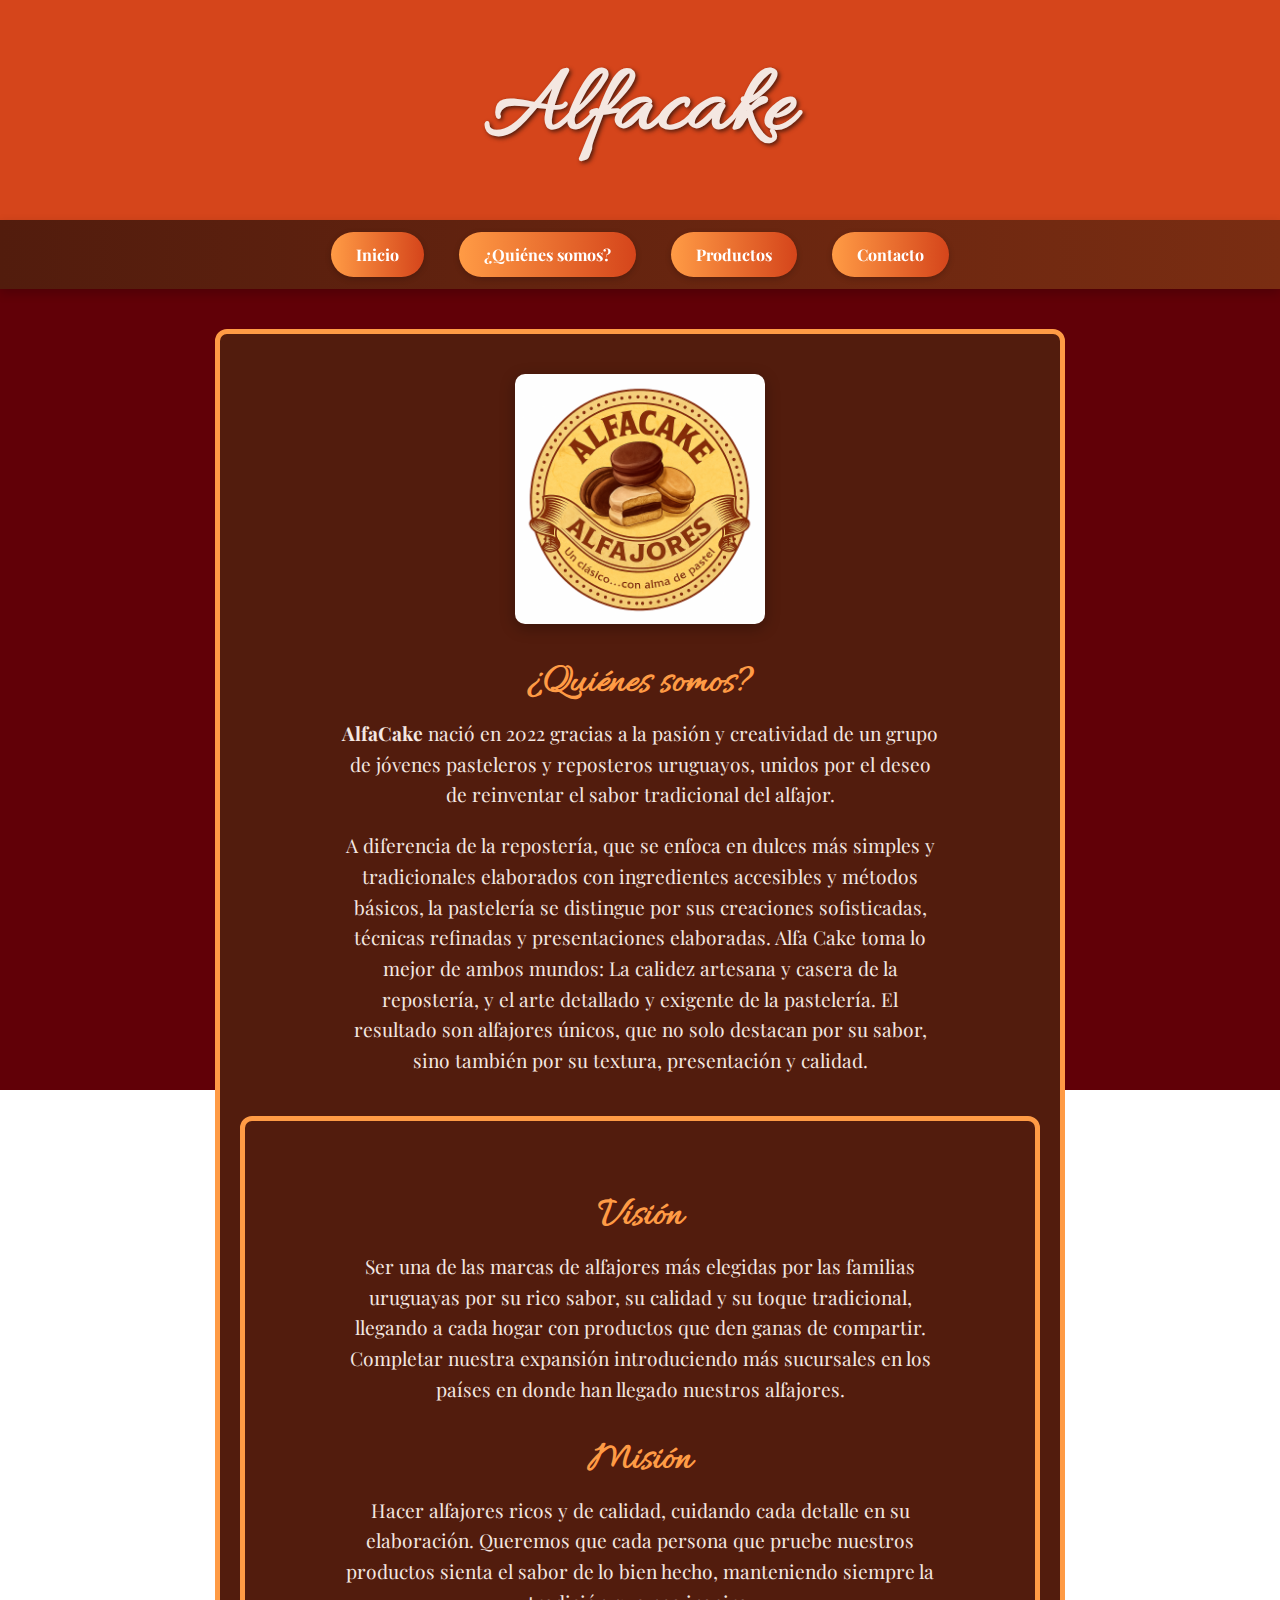
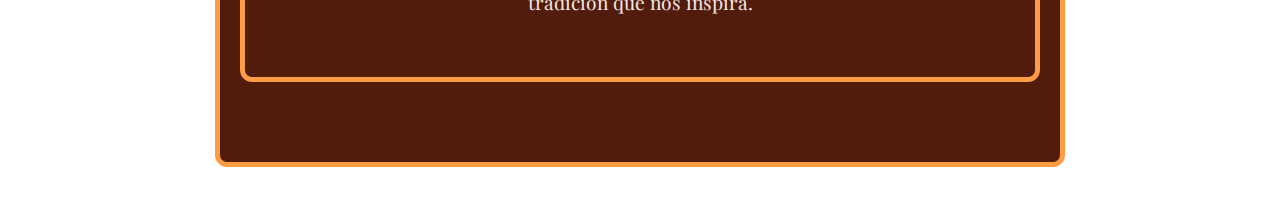
<file: INDEX.HTML>
<!DOCTYPE html>
<html lang="es">
<head>
  <meta charset="UTF-8" />
  <title>Alfacake</title>
  <link rel="stylesheet" type="text/css" href="estilos.css" />
<link href="https://fonts.googleapis.com/css2?family=Playfair+Display&family=Allura&display=swap" rel="stylesheet">

</head>
<body>
  <header>
    <header class="encabezado">
  <h1>Alfacake</h1>
    </header>

  <nav class="barra-nav">
  <ul>
    <li><a href="Inicio.html">Inicio</a></li>
    <li><a href="INDEX.HTML">¿Quiénes somos?</a></li>
    <li><a href="otro.html">Productos</a></li>
    <li><a href="Contacto.html">Contacto</a></li>
  </ul>
</nav>

  <section class="quienes-somos">
    <div class="contenido">
      <img src="LOGO.png" alt="Logo Alfacake">
      <h2>¿Quiénes somos?</h2>
      <p>
      <B>AlfaCake</B> nació en 2022 gracias a la pasión y creatividad de un grupo de jóvenes pasteleros y reposteros uruguayos, unidos por el deseo de reinventar el sabor tradicional del alfajor. 

     
      <P> A diferencia de la repostería, que se enfoca en dulces más simples y tradicionales elaborados con ingredientes accesibles y métodos básicos, la pastelería se distingue por sus creaciones sofisticadas, técnicas refinadas y presentaciones elaboradas. Alfa Cake toma lo mejor de ambos mundos: La calidez artesana y casera de la repostería, y el arte detallado y exigente de la pastelería.
El resultado son alfajores únicos, que no solo destacan por su sabor, sino también por su textura, presentación y calidad.
</P>

    </div>
    <section class="quienes-somos">
  <div class="contenido">
    <h2>Visión</h2>
    <p>
      Ser una de las marcas de alfajores más elegidas por las familias uruguayas por su rico sabor, su calidad y su toque tradicional, llegando a cada hogar con productos que den ganas de compartir. Completar nuestra expansión introduciendo más sucursales en los países en donde han llegado nuestros alfajores.
    </p>
    
    <h2>Misión</h2>
    <p>
      Hacer alfajores ricos y de calidad, cuidando cada detalle en su elaboración. Queremos que cada persona que pruebe nuestros productos sienta el sabor de lo bien hecho, manteniendo siempre la tradición que nos inspira.
    </p>
  </div>
</section>

  </section>

</body>
</html>
</file>
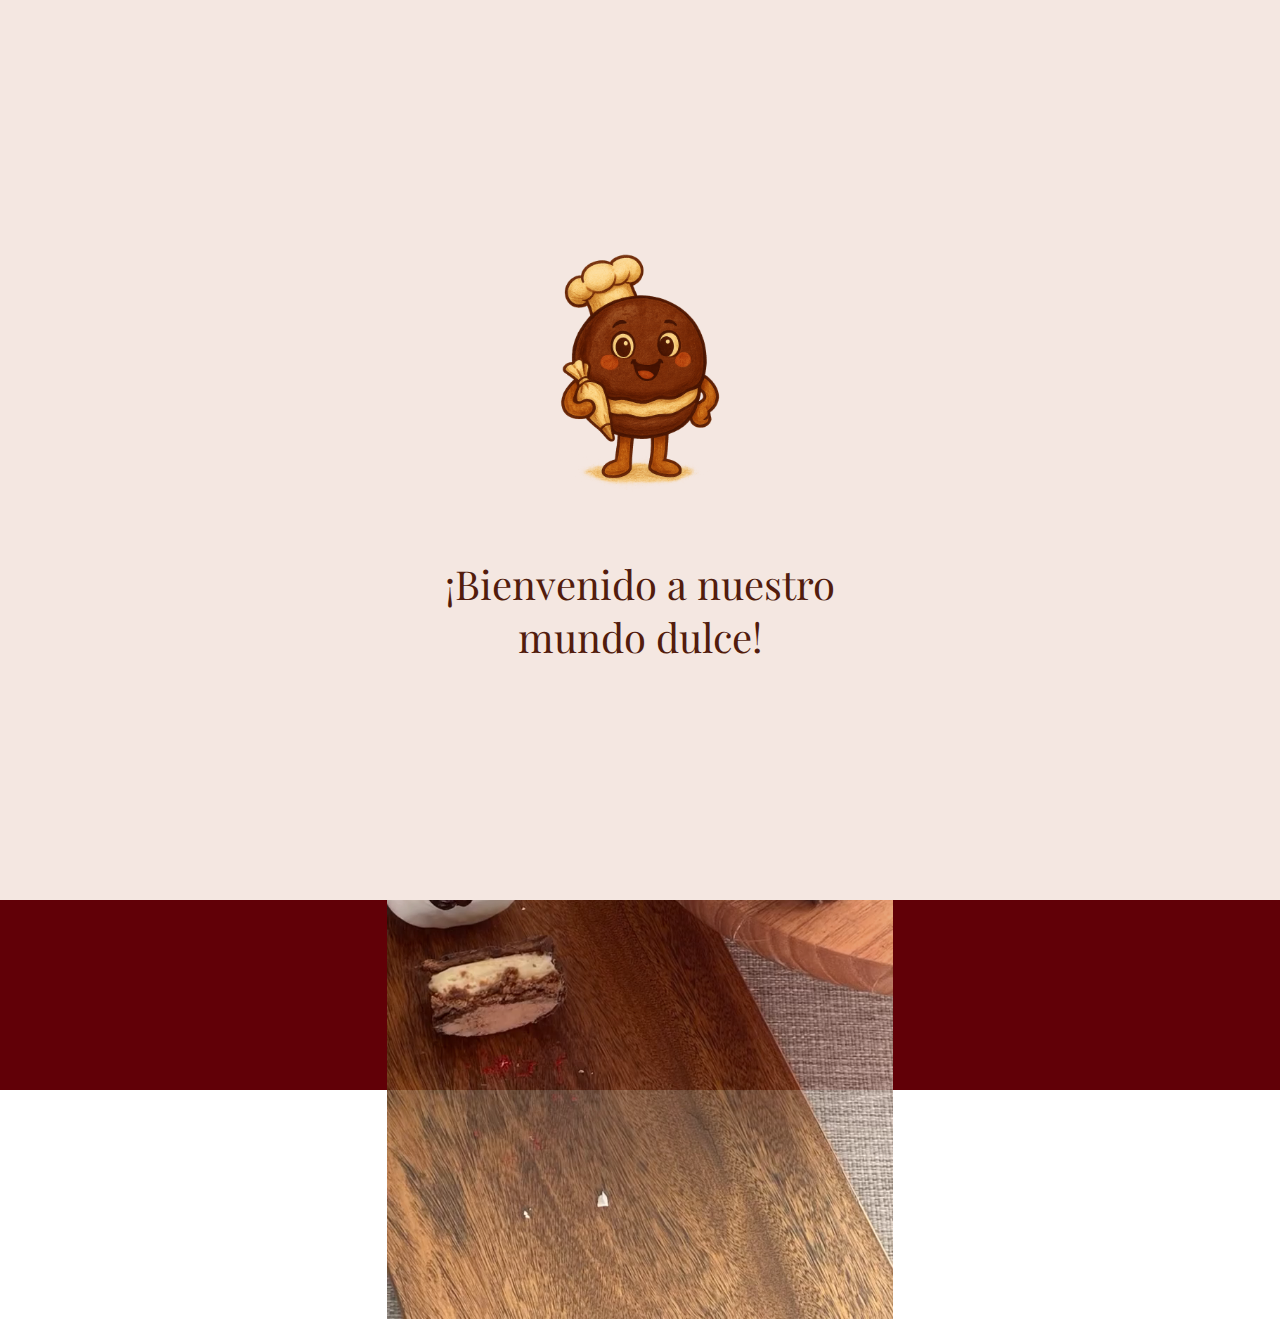
<file: Inicio.html>
<!DOCTYPE html>
<html lang="es">
 <head>
  <meta charset="UTF-8">
  <link rel="icon" href="favicon.ico" type="image/x-icon">

  <title>Productos</title>
  <link href="https://fonts.googleapis.com/css2?family=Allura&display=swap" rel="stylesheet">
  <link href="https://fonts.googleapis.com/css2?family=Playfair+Display&display=swap" rel="stylesheet">
  <link rel="stylesheet" type="text/css" href="inicio.css">
</head>
<div class="bienvenida">

<div class="bienvenida">
  <div class="contenedor-bienvenida">
    <img src="choco.png" alt="Personaje Alfajor" class="personaje-img">
    <div class="mensaje">¡Bienvenido a nuestro mundo dulce!</div>
  </div>
</div>

</div>

<body>

</section>

  <header>
    <header class="encabezado">
  <h1>Bienvenido</h1>
    </header>

  <nav class="barra-nav">
  <ul>
    <li><a href="Inicio.html">Inicio</a></li>
    <li><a href="INDEX.HTML">¿Quiénes somos?</a></li>
    <li><a href="otro.html">Productos</a></li>
    <li><a href="Contacto.html">Contacto</a></li>
  </ul>
</nav>
 <div class="mensaje-inicio">
    Exposición de creatividad
  </div>
 <section class="inicio-video">
  <video autoplay muted loop playsinline id="video-fondo">
    <source src="090.mp4" type="video/mp4">
    Tu navegador no soporta el video.
  </video>
 </video>
  </div>
</section>

</section>
</file>
<file: estilos.css>
body {
  margin: 0;
  font-family: 'Playfair Display', serif;
  background-image: url('Tumblr.jpeg'); /* tu imagen de fondo */
  background-size: cover; /* que cubra toda la pantalla */
  background-position: center;
  background-repeat: no-repeat;
  background-attachment: fixed; /* para que no se mueva al hacer scroll */
}

.encabezado {
  background-color: #D5451B;
  padding: 50px 0;
  text-align: center;
}

.encabezado h1 {
  font-family: 'Allura', cursive;
  font-size: 6rem;
  color: #F4E7E1;
  margin: 0;
  text-shadow: 2px 2px 4px #521C0D;
}

/* Barra de navegación */
.barra-nav {
  background: linear-gradient(to right, #521C0D, #7A2D12);
  box-shadow: 0 4px 10px rgba(0, 0, 0, 0.2);
  padding: 12px 0;
  position: sticky;
  top: 0;
  z-index: 1000;
}

.barra-nav ul {
  list-style: none;
  display: flex;
  justify-content: center;
  margin: 0;
  padding: 0;
  gap: 35px;
}

.barra-nav li {
  position: relative;
}

.barra-nav a {
  display: inline-block;
  background: linear-gradient(90deg, #FF9B45, #D5451B);
  color: white;
  padding: 12px 25px;
  border-radius: 25px;
  text-decoration: none;
  font-weight: bold;
  font-size: 16px;
  font-family: "Playfair Display", serif;
  transition: all 0.3s ease;
  box-shadow: 0 2px 6px rgba(0,0,0,0.2);
}

.barra-nav a:hover {
  background: linear-gradient(90deg, #D5451B, #FF9B45);
  transform: scale(1.08);
  color: #491507;
  box-shadow: 0 4px 12px rgba(0,0,0,0.3);
}

.quienes-somos p {
  color: #F4E7E1;
  font-size: 1.2rem;
  max-width: 600px;
  margin: 0 auto;
  line-height: 1.6;
  font-family: "Playfair Display"   /* ← ¡acá falta cerrar con ; */
}
.quienes-somos .contenido img {
  width: 250px;
  border-radius: 10px;
  transition: transform 0.4s ease;
  box-shadow: 0 4px 15px rgba(0, 0, 0, 0.3);
}

.quienes-somos .contenido img:hover {
  transform: scale(1.08);
}

.quienes-somos h2 {
  color: #FF9B45;
  font-size: 2.5rem;
  font-family: 
'Allura', cursive;
  margin-top: 30px;
  margin-bottom: 10px;
}

.quienes-somos p {
  color: #F4E7E1;
  font-size: 1.2rem;
  max-width: 600px;
  margin: 0 auto;
  line-height: 1.6;
  font-family: "Playfair Display" }
.quienes-somos {
  background-color: #521C0D;
  border: 5px solid #FF9B45;
  margin: 40px auto;
  padding: 40px 20px;
  border-radius: 12px;
  max-width: 800px;
  text-align: center;
}

.quienes-somos .contenido img {
  width: 250px;
  border-radius: 10px;
  transition: transform 0.4s ease;
  box-shadow: 0 4px 15px rgba(0, 0, 0, 0.3);
}

.quienes-somos .contenido img:hover {
  transform: scale(1.08);
}

.quienes-somos h2 {
  color: #FF9B45;
  font-size: 2.5rem;
  font-family: 'Allura', cursive;
  margin-top: 30px;
  margin-bottom: 10px;
}

.quienes-somos p {
  color: #F4E7E1;
  font-size: 1.2rem;
  max-width: 600px;
  margin: 0 auto 20px;
  line-height: 1.6;
  font-family: "Playfair Display", serif;
}
</file>
<file: inicio.css>
body {

  margin: 0;
  font-family: 'Playfair Display', serif;
  background-image: url('Tumblr.jpeg'); /* tu imagen de fondo */
  background-size: cover; /* que cubra toda la pantalla */
  background-position: center;
  background-repeat: no-repeat;
  background-attachment: fixed; /* para que no se mueva al hacer scroll */}

.encabezado {
  background-color: #D5451B;
  padding: 50px 0;
  text-align: center;
}

.encabezado h1 {
  font-family: 'Allura', cursive;
  font-size: 6rem;
  color: #F4E7E1;
  margin: 0;
  text-shadow: 2px 2px 4px #521C0D;
}

/* Barra de navegación */
.barra-nav {
  background: linear-gradient(to right, #521C0D, #7A2D12);
  box-shadow: 0 4px 10px rgba(0, 0, 0, 0.2);
  padding: 12px 0;
  position: sticky;
  top: 0;
  z-index: 1000;
}

.barra-nav ul {
  list-style: none;
  display: flex;
  justify-content: center;
  margin: 0;
  padding: 0;
  gap: 35px;
}

.barra-nav li {
  position: relative;
}

.barra-nav a {
  display: inline-block;
  background: linear-gradient(90deg, #FF9B45, #D5451B);
  color: white;
  padding: 12px 25px;
  border-radius: 25px;
  text-decoration: none;
  font-weight: bold;
  font-size: 16px;
  font-family: "Playfair Display", serif;
  transition: all 0.3s ease;
  box-shadow: 0 2px 6px rgba(0,0,0,0.2);
}

.barra-nav a:hover {
  background: linear-gradient(90deg, #D5451B, #FF9B45);
  transform: scale(1.08);
  color: #491507;
  box-shadow: 0 4px 12px rgba(0,0,0,0.3);
}

.bienvenida {
  position: fixed;
  top: 0;
  left: 0;
  width: 100%;
  height: 100%;
  background-color: #F4E7E1;
  color: #521C0D;
  font-family: 'Playfair Display', serif;
  z-index: 9999;
  opacity: 1;
  animation: fadeOut 3s ease 3s forwards; /* espera 3s antes de desvanecerse */
  display: flex;
  align-items: center;
  justify-content: center;
  text-align: center;
}

.contenedor-bienvenida {
  display: flex;
  flex-direction: column;
  align-items: center;
  animation: aparecer 1s ease-in-out both;
  gap: 50px; /* separación entre imagen y texto */
}

.personaje-img {
  width: 180px;
  height: auto;
  animation: saludar-img 2s ease-in-out infinite;
}

.mensaje {
  font-size: 2.5rem;
  max-width: 80%;
  animation: texto-aparece 1s ease-in 0.5s both;
  font-family: 'Playfair Display', serif;
}

@keyframes fadeOut {
  0% { opacity: 1; }
  80% { opacity: 0.3; }
  100% {
    opacity: 0;
    visibility: hidden;
  }
}

@keyframes saludar-img {
  0%, 100% { transform: rotate(0deg); }
  50% { transform: rotate(5deg); }
}

@keyframes aparecer {
  from { transform: scale(0.9); opacity: 0; }
  to { transform: scale(1); opacity: 1; }
}

@keyframes texto-aparece {
  from { transform: translateY(20px); opacity: 0; }
  to { transform: translateY(0); opacity: 1; }
}

/* Video de fondo */
.inicio-video {
  position: relative;
  width: 100%;
  height: 100vh; /* pantalla completa */
  overflow: hidden;
  display: flex;
  align-items: center;
  justify-content: center;
}

#video-fondo {
  position: absolute;
  top: 50%;
  left: 50%;
  height: 100%;
  transform: translate(-50%, -50%);
  object-fit: cover;
  z-index: -1;
  opacity: 0.85;
}

/* Texto encima del video */
.mensaje-inicio {
  color: #F4E7E1;
  font-family: 'Allura', cursive;
  font-size: 4.5rem;
  z-index: 1;
  text-align: center;
  padding: 20px;
  border-radius: 20px;
}
</file>
